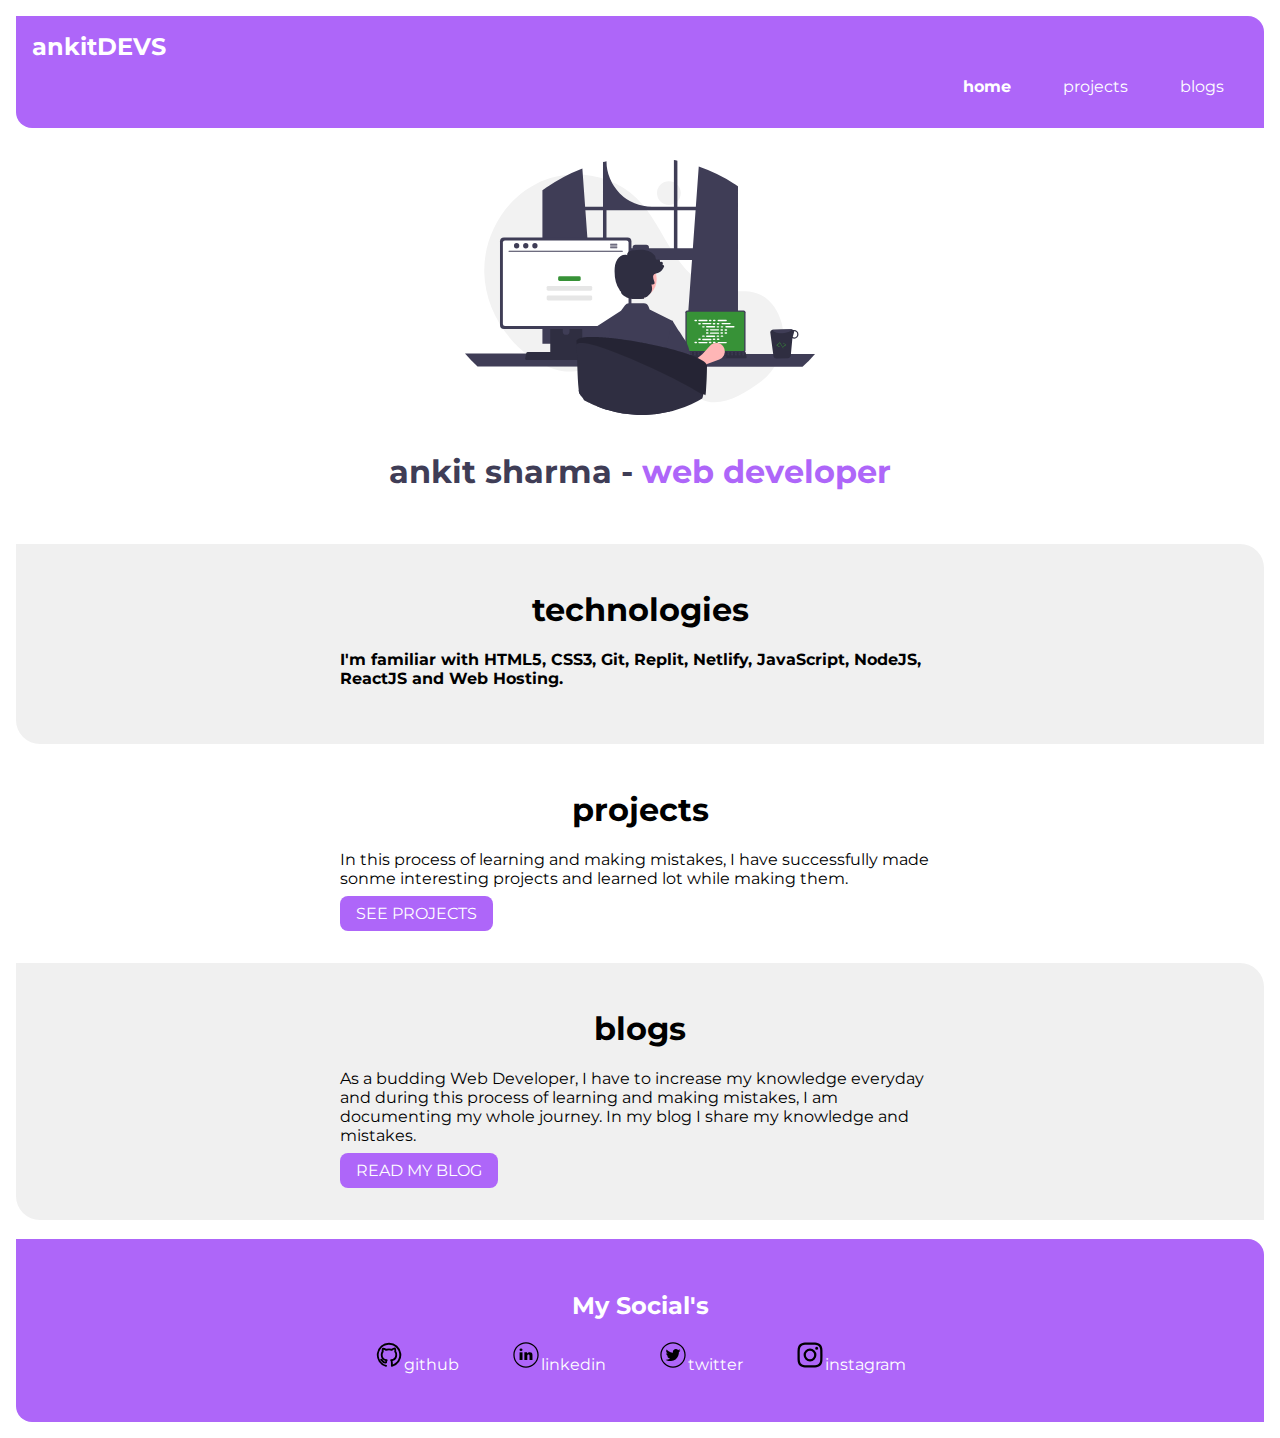
<file: index.html>
<!DOCTYPE html>
<html lang="en">
<head>
    <meta charset="UTF-8">
    <meta http-equiv="X-UA-Compatible" content="IE=edge">
    <meta name="viewport" content="width=device-width, initial-scale=1.0">
    <title>Home | AnkitDevs</title>
    <link rel="icon" type="image/x-icon" href="/images/favicon.png">
    <link rel="stylesheet" href="styles.css">
</head>
<body>

    <nav class="navigation container">
        <div class="nav-brand">ankitDEVS</div>
        
        <!-- <span><img class="logo" src="images/balidan.svg"></img></span> -->

        <ul class="list-non-bullet nav-pills">
            <li class="list-item-inline">
                <a class="link link-active link-invert" href="index.html">home</a>
            </li>
            <li class="list-item-inline">
                <a class="link link-invert" href="projects.html">projects</a>
            </li>
            <li class="list-item-inline">
                <a class="link link-invert" href="blogs.html">blogs</a>
            </li>
        </ul>
    </nav>

    <header class="hero">
        <img class="hero-image" src="images/hero_image1.svg">
        <h1 class="hero-heading">ankit sharma -
            <span class="heading-inverted">web developer</span></h1>
    </header>

    <section class="section ow">
        <div class="container container-center">
            <h1>technologies</h1>
            <p><strong>I'm familiar with HTML5, CSS3, Git, Replit, Netlify,  JavaScript, NodeJS, ReactJS and Web Hosting.</strong></p>
        </div>
    </section>

    <section class="section">
        <div class="container container-center">
            <h1>projects</h1>
            <p>In this process of learning and making mistakes, I have successfully made sonme interesting projects and learned lot while making them.</p>
            <a class="link link-primary" href="projects.html">SEE PROJECTS</a>
        </div>
    </section>

    <section class="section ow">
        <div class="container container-center">
            <h1>blogs</h1>
            <p>As a budding Web Developer, I have to increase my knowledge everyday and during this process of learning and making mistakes, I am documenting my whole journey. In my blog I share my knowledge and mistakes.</p>
            <a class="link link-primary" href="blogs.html">READ MY BLOG</a>
        </div>
    </section>

    <br>
    
    <footer class="footer container">
        <div class="footer-header"><h2>My Social's</h2></div>
        <ul class="social-links list-non-bullet">
            <li class="list-item-inline">
                
                <a class="link" href="https://github.com/iankitdev" target="_blank"><img src="images/github.svg" class="icon"><span class="link-invert">github</span></a>
            </li>
            <li class="list-item-inline">
                
                <a class="link" href="https://www.linkedin.com/in/iankitdev/" target="_blank"><img src="images/linkedin.svg" class="icon"><span class="link-invert">linkedin</span></a>
            </li>
            <li class="list-item-inline">
                
                <a class="link" href="https://www.twitter.com/iankitdevs" target="_blank"><img src="images/twitter.svg" class="icon"><span class="link-invert">twitter</span></a>
            </li>
            <li class="list-item-inline">
                
                <a class="link" href="https://www.instagram.com/ankit.devs" target="_blank"><img src="images/instagram.svg" class="icon"><span class="link-invert">instagram</span></a>
            </li>
        </ul>
    </footer>
    
    
</body>
</html>
</file>
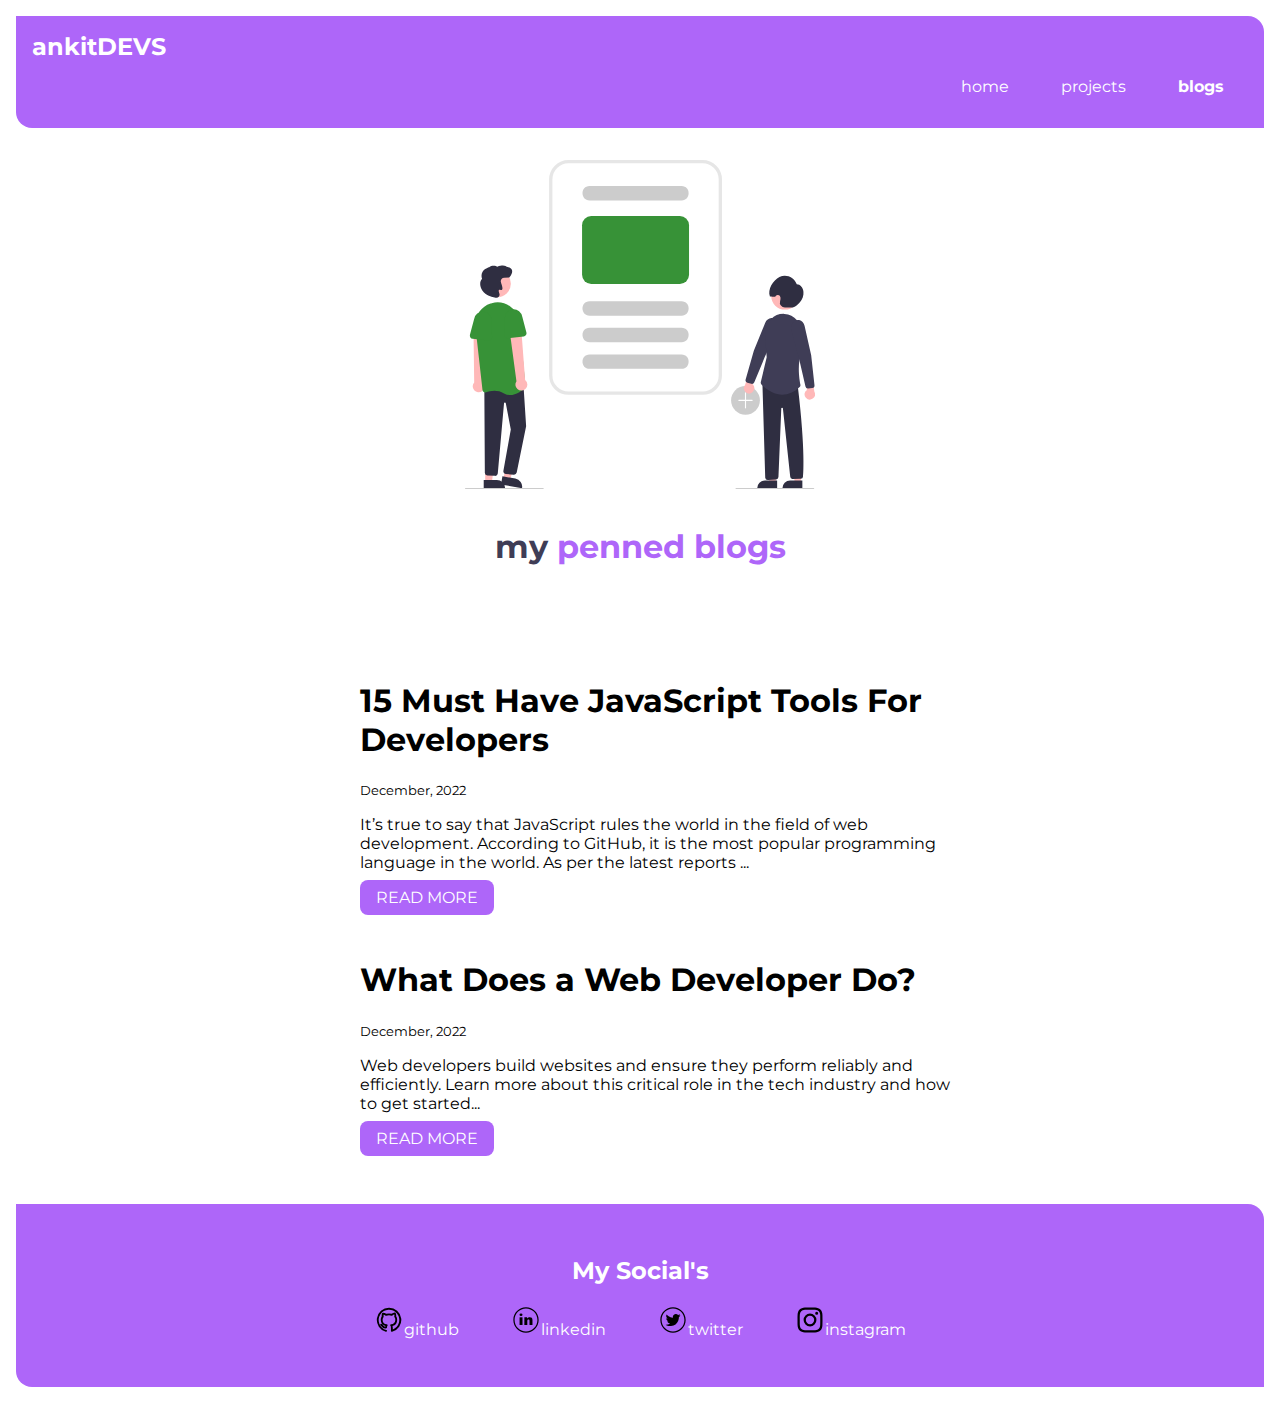
<file: blogs.html>
<!DOCTYPE html>
<html lang="en">

<head>
    <meta charset="UTF-8">
    <meta http-equiv="X-UA-Compatible" content="IE=edge">
    <meta name="viewport" content="width=device-width, initial-scale=1.0">
    <title>Blogs | AnkitDevs</title>
    <link rel="icon" type="image/x-icon" href="/images/favicon.png">
    <link rel="stylesheet" href="styles.css">
</head>

<body>

    <nav class="navigation container">
        <div class="nav-brand">ankitDEVS</div>

        <!-- <span><img class="logo" src="images/balidan.svg"></img></span> -->

        <ul class="list-non-bullet nav-pills">
            <li class="list-item-inline">
                <a class="link link-invert" href="index.html">home</a>
            </li>
            <li class="list-item-inline">
                <a class="link link-invert" href="projects.html">projects</a>
            </li>
            <li class="list-item-inline">
                <a class="link link-active link-invert" href="blogs.html">blogs</a>
            </li>
        </ul>
    </nav>

    <header class="hero">
        <img class="hero-image" src="images/blog1.svg">
        <h1 class="hero-heading">my
            <span class="heading-inverted">penned blogs</span>
        </h1>
    </header>

    <ul reversed class="list-non-bullet">

        <div class="container container-center">

            <li class="list-space">
                <h1>15 Must Have JavaScript Tools For Developers</h1>
                <small>December, 2022</small>
                <p>It’s true to say that JavaScript rules the world in the field of web development. According to
                    GitHub, it is
                    the most popular programming language in the world. As per the latest reports ...</p>
                <a class="link link-primary" href="blog-1.html">READ MORE</a>
            </li>
            <li class="list-space">
                <h1>What Does a Web Developer Do?</h1>
                <small>December, 2022</small>
                <p>Web developers build websites and ensure they perform reliably and efficiently. Learn more about this
                    critical role in the tech industry and how to get started...
                </p>
                <a class="link link-primary" href="blog-2.html">READ MORE</a>
            </li>

        </div>
    </ul>


    <footer class="footer container">
        <div class="footer-header">
            <h2>My Social's</h2>
        </div>
        <ul class="social-links list-non-bullet">
            <li class="list-item-inline">

                <a class="link" href="https://github.com/iankitdev" target="_blank"><img src="images/github.svg"
                        class="icon"><span class="link-invert">github</span></a>
            </li>
            <li class="list-item-inline">

                <a class="link" href="https://www.linkedin.com/in/iankitdev/" target="_blank"><img
                        src="images/linkedin.svg" class="icon"><span class="link-invert">linkedin</span></a>
            </li>
            <li class="list-item-inline">

                <a class="link" href="https://www.twitter.com/iankitdevs" target="_blank"><img src="images/twitter.svg"
                        class="icon"><span class="link-invert">twitter</span></a>
            </li>
            <li class="list-item-inline">

                <a class="link" href="https://www.instagram.com/ankit.devs" target="_blank"><img
                        src="images/instagram.svg" class="icon"><span class="link-invert">instagram</span></a>
            </li>
        </ul>
    </footer>


</body>

</html>
</file>
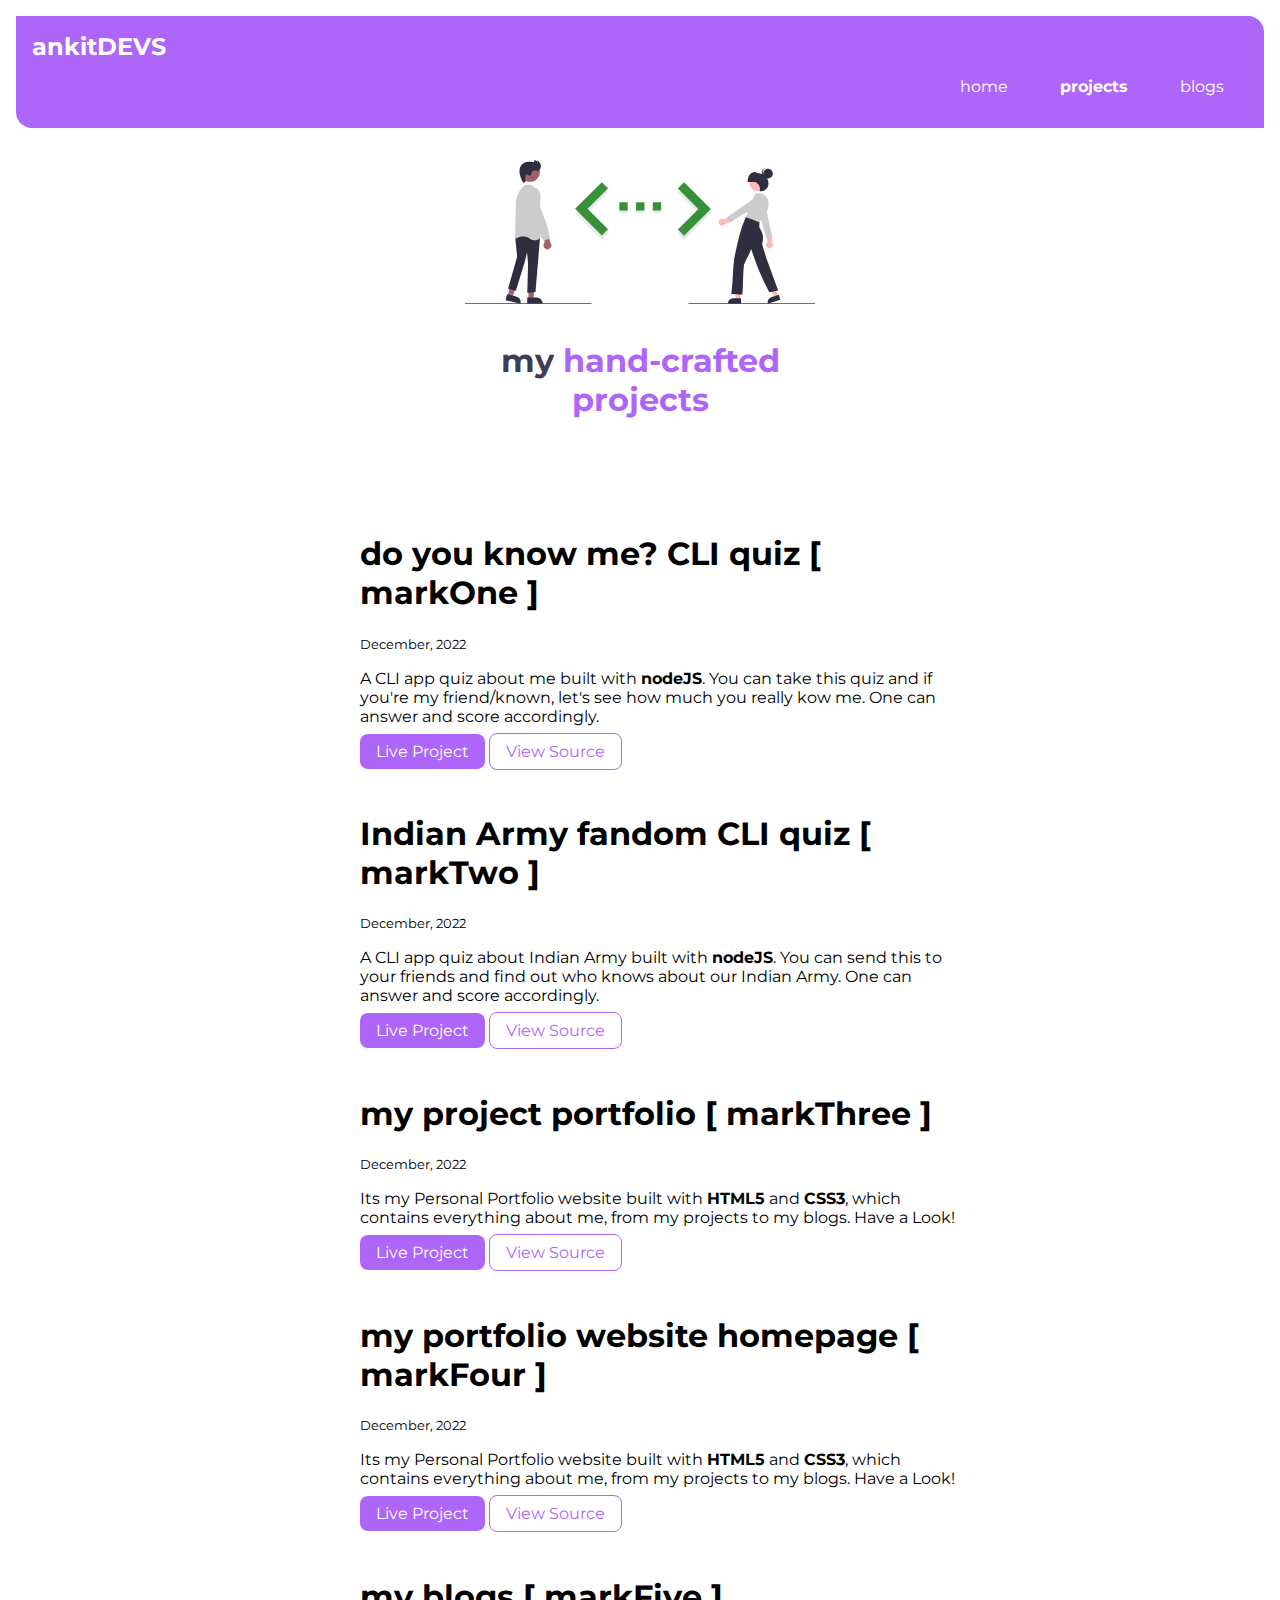
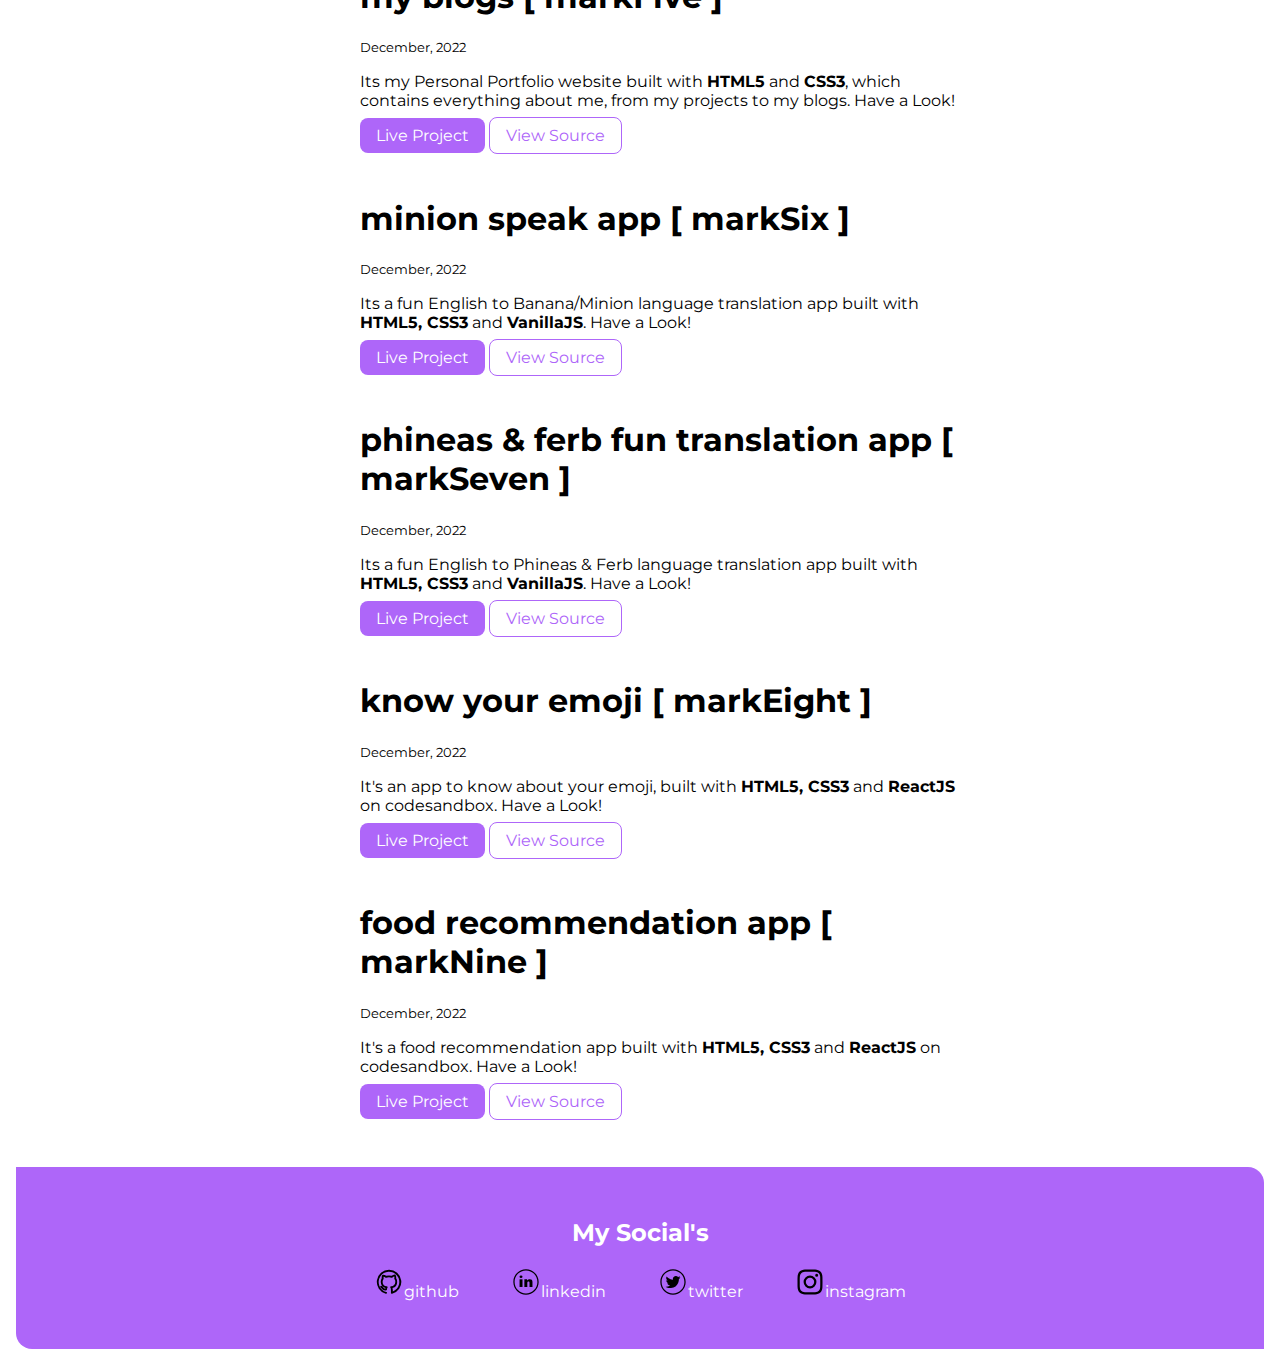
<file: projects.html>
<!DOCTYPE html>
<html lang="en">

<head>
    <meta charset="UTF-8">
    <meta http-equiv="X-UA-Compatible" content="IE=edge">
    <meta name="viewport" content="width=device-width, initial-scale=1.0">
    <title>Projects | AnkitDevs</title>
    <link rel="icon" type="image/x-icon" href="/images/favicon.png">
    <link rel="stylesheet" href="styles.css">
</head>

<body>

    <nav class="navigation container">
        <div class="nav-brand">ankitDEVS</div>

        <!-- <span><img class="logo" src="images/balidan.svg"></img></span> -->

        <ul class="list-non-bullet nav-pills">
            <li class="list-item-inline">
                <a class="link link-invert" href="index.html">home</a>
            </li>
            <li class="list-item-inline">
                <a class="link link-active link-invert" href="projects.html">projects</a>
            </li>
            <li class="list-item-inline">
                <a class="link link-invert" href="blogs.html">blogs</a>
            </li>
        </ul>
    </nav>

    <header class="hero">
        <img class="hero-image" src="images/project1.svg">
        <h1 class="hero-heading">my
            <span class="heading-inverted">hand-crafted <br> projects</span>
        </h1>
    </header>

    <ul class="list-non-bullet">

        <div class="container container-center">

            <li class="list-space">
                <h1>do you know me? CLI quiz [ markOne ]</h1>
                <small>December, 2022</small>
                <p>A CLI app quiz about me built with <strong>nodeJS</strong>. You can take this quiz and if you're my
                    friend/known, let's see how much you really kow me. One can answer and score accordingly.</p>
                <a class="link link-primary" href="https://replit.com/@iankitdev/end-game#index.js?embed=1&output=1"
                    target="_blank">Live Project</a>
                <a class="link link-secondary" href="https://github.com/iankitdev/friends-end-game" target="_blank">View
                    Source</a>
            </li>
            <li class="list-space">
                <h1>Indian Army fandom CLI quiz [ markTwo ]</h1>
                <small>December, 2022</small>
                <p>A CLI app quiz about Indian Army built with <strong>nodeJS</strong>. You can send this to your
                    friends and find out who knows about our Indian Army. One can answer and score accordingly.</p>
                <a class="link link-primary"
                    href="https://replit.com/@iankitdev/army-fandom-quiz#index.js?embed=1&output=1" target="_blank">Live
                    Project</a>
                <a class="link link-secondary" href="https://github.com/iankitdev/army-fandom-quiz" target="_blank">View
                    Source</a>
            </li>
            <li class="list-space">
                <h1>my project portfolio [ markThree ]</h1>
                <small>December, 2022</small>
                <p>Its my Personal Portfolio website built with <strong>HTML5</strong> and <strong>CSS3</strong>, which contains everything about me, from my projects to my blogs. Have a Look!</p>
                <a class="link link-primary" href="https://personal-portfolio-iankitdev.netlify.app/projects.html" target="_blank">Live Project</a>
                <a class="link link-secondary" href="https://github.com/iankitdev/neogcamp-lesson-3-live" target="_blank">View Source</a>
            </li>
            <li class="list-space">
                <h1>my portfolio website homepage [ markFour ]</h1>
                <small>December, 2022</small>
                <p>Its my Personal Portfolio website built with <strong>HTML5</strong> and <strong>CSS3</strong>, which contains everything about me, from my projects to my blogs. Have a Look!</p>
                <a class="link link-primary" href="https://personal-portfolio-iankitdev.netlify.app/index.html" target="_blank">Live Project</a>
                <a class="link link-secondary" href="https://github.com/iankitdev/neogcamp-lesson-3-live" target="_blank">View Source</a>
            </li>
            <li class="list-space">
                <h1>my blogs [ markFive ]</h1>
                <small>December, 2022</small>
                <p>Its my Personal Portfolio website built with <strong>HTML5</strong> and <strong>CSS3</strong>, which contains everything about me, from my projects to my blogs. Have a Look!</p>
                <a class="link link-primary" href="https://personal-portfolio-iankitdev.netlify.app/blogs.html" target="_blank">Live Project</a>
                <a class="link link-secondary" href="https://github.com/iankitdev/neogcamp-lesson-3-live" target="_blank">View Source</a>
            </li>
            <li class="list-space">
                <h1>minion speak app [ markSix ]</h1>
                <small>December, 2022</small>
                <p>Its a fun English to Banana/Minion language translation app built with <strong>HTML5, CSS3</strong> and <strong>VanillaJS</strong>. Have a Look!</p>
                <a class="link link-primary" href="https://banana-talk-live.netlify.app/" target="_blank">Live Project</a>
                <a class="link link-secondary" href="https://github.com/iankitdev/neogcamp-banana-speak" target="_blank">View Source</a>
            </li>
            <li class="list-space">
                <h1>phineas & ferb fun translation app [ markSeven ]</h1>
                <small>December, 2022</small>
                <p>Its a fun English to Phineas & Ferb language translation app built with <strong>HTML5, CSS3</strong> and <strong>VanillaJS</strong>. Have a Look!</p>
                <a class="link link-primary" href="https://phineas-ferb-live.netlify.app/" target="_blank">Live Project</a>
                <a class="link link-secondary" href="https://github.com/iankitdev/neogcamp-ferb-speak" target="_blank">View Source</a>
            </li>
            <li class="list-space">
                <h1>know your emoji [ markEight ]</h1>
                <small>December, 2022</small>
                <p>It's an app to know about your emoji, built with <strong>HTML5, CSS3</strong> and <strong>ReactJS</strong> on codesandbox. Have a Look!</p>
                <a class="link link-primary" href="https://knowyour-emoji.netlify.app/" target="_blank">Live Project</a>
                <a class="link link-secondary" href="https://github.com/iankitdev/neogcamp-lesson-5-emoji" target="_blank">View Source</a>
            </li>
            <li class="list-space">
                <h1>food recommendation app [ markNine ]</h1>
                <small>December, 2022</small>
                <p>It's a food recommendation app built with <strong>HTML5, CSS3</strong> and <strong>ReactJS</strong> on codesandbox. Have a Look!</p>
                <a class="link link-primary" href="https://my-food-recommendation.netlify.app/" target="_blank">Live Project</a>
                <a class="link link-secondary" href="https://github.com/iankitdev/neogcamp-food-recommendation" target="_blank">View Source</a>
            </li>
        </div>

    </ul>

    <footer class="footer container">
        <div class="footer-header"><h2>My Social's</h2></div>
        <ul class="social-links list-non-bullet">
            <li class="list-item-inline">

                <a class="link" href="https://github.com/iankitdev" target="_blank"><img src="images/github.svg"
                        class="icon"><span class="link-invert">github</span></a>
            </li>
            <li class="list-item-inline">

                <a class="link" href="https://www.linkedin.com/in/iankitdev/" target="_blank"><img
                        src="images/linkedin.svg" class="icon"><span class="link-invert">linkedin</span></a>
            </li>
            <li class="list-item-inline">

                <a class="link" href="https://www.twitter.com/iankitdevs" target="_blank"><img src="images/twitter.svg"
                        class="icon"><span class="link-invert">twitter</span></a>
            </li>
            <li class="list-item-inline">

                <a class="link" href="https://www.instagram.com/ankit.devs" target="_blank"><img
                        src="images/instagram.svg" class="icon"><span class="link-invert">instagram</span></a>
            </li>
        </ul>
    </footer>


</body>

</html>
</file>
<file: styles.css>
@import url("https://fonts.googleapis.com/css2?family=Montserrat:wght@400;700&display=swap");

:root {
  --primary-color: #ae66f9;
  --dark-gray: #3f3d56;
  --off-white-gray: #f0f0f0;
}
body {
  font-family: "Montserrat", sans-serif;
  margin: 1rem;
}
hr {
  margin: 2rem 0rem;
}

/* Spaces */

.list-space{
  padding: 0.5rem 0rem 1.5rem 0rem;
}

/* .margin-md{
  margin: 2rem;
} */

/* Container */

.container {
  padding: 1rem 2rem;
}

.container-center {
  max-width: 600px;
  margin: auto;
}

/* HERE I HAVE USED BEM NAMING CONVENTION */

/* Links */

.link {
  text-decoration: none;
  padding: 0.5rem 1rem;
}

.link-primary {
  background-color: var(--primary-color);
  border-radius: 0.5rem;
  color: white;
}

.link-secondary {
  border-radius: 0.5rem;
  color: var(--primary-color);
  border: 1px solid var(--primary-color);
}

.link-primary:hover{
  background-color: #932eff;
}

/* .link-secondary:hover{
  background-color: #932eff;
} */


/* lists */

.list-non-bullet {
  list-style: none;
}

.list-item-inline {
  display: inline;
  padding: 0rem 0.5rem;
}

/* navigation */


.navigation {
  background-color: var(--primary-color);
  color: white;
  padding: 1rem;
  border-radius: 0rem 1rem 0rem 1rem;
}

.navigation .nav-brand {
  font-weight: bold;
  font-size: 1.5rem;
}

.navigation .nav-pills {
  text-align: right;
}

.navigation .link {
  color: white;
}

.navigation .link-active {
  font-weight: bold;
}

/* Header */

.hero {
  padding: 2rem;
  text-align: center;
}

.hero .hero-image {
  max-width: 350px;
  display: block;
  margin: auto;
}

.hero .hero-heading {
  color: var(--dark-gray);
  padding-top: 1rem;
}

.hero .hero-heading .heading-inverted {
  color: var(--primary-color);
}


/* Sections */

.section {
  padding: 0.5rem 0rem 1.5rem 0rem;
}

.section h1 {
  text-align: center;
}

.ow {
  background-color: var(--off-white-gray);
  border-radius: 0rem 1.5rem 0rem 1.5rem;
}

/* Footer */

.footer{
    background-color: var(--primary-color);
    padding: 2rem 0rem;
    text-align: center;
    color: white;
    border-radius: 0rem 1rem 0rem 1rem;
}

.footer .link{
    color: white;
}

.footer ul{
    padding-inline-start: 0px;
}

.icon{
  max-width: 30px;
  display: inline;
  margin: auto;
}

.icon:hover{
  opacity: 0.6;
}

.link-invert:hover{
color: black;
}
</file>
